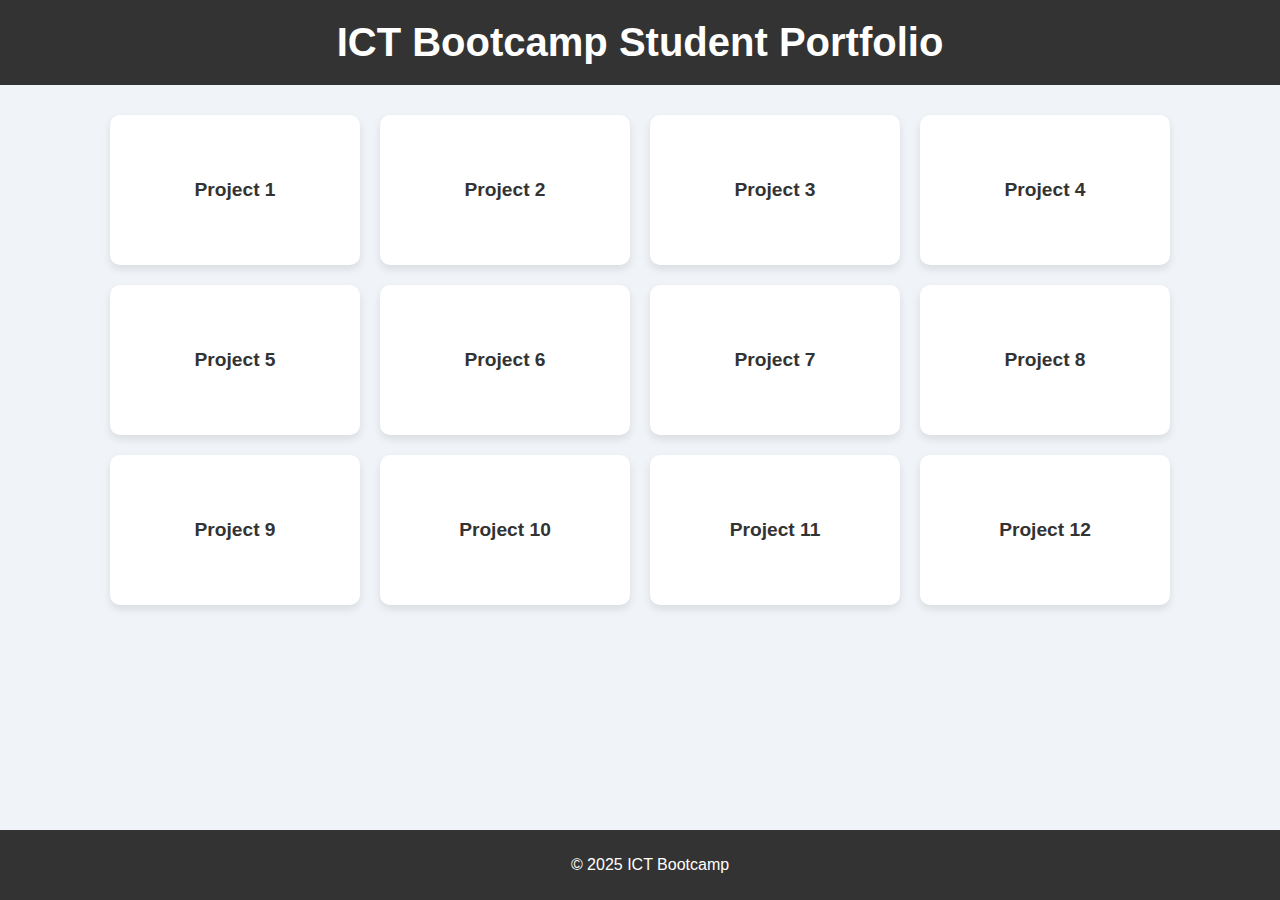
<file: index.html>
<!DOCTYPE html>
<html lang="en">
  <head>
    <meta charset="UTF-8" />
    <meta name="viewport" content="width=device-width, initial-scale=1.0" />
    <title>ICT Bootcamp - Student Portfolio</title>
    <style>
      /* Global styles */
      body {
        font-family: "Arial", sans-serif;
        background-color: #f0f4f8;
        margin: 0;
        padding: 0;
        box-sizing: border-box;
      }

      header {
        background-color: #333;
        color: white;
        text-align: center;
        padding: 20px;
      }

      h1 {
        font-size: 2.5rem;
        margin: 0;
      }

      .container {
        display: flex;
        flex-wrap: wrap;
        justify-content: center;
        gap: 20px;
        padding: 30px;
      }

      .link-card {
        background-color: #fff;
        width: 250px;
        height: 150px;
        border-radius: 10px;
        box-shadow: 0 4px 8px rgba(0, 0, 0, 0.1);
        display: flex;
        flex-direction: column;
        align-items: center;
        justify-content: center;
        transition: transform 0.3s ease, box-shadow 0.3s ease;
        cursor: pointer;
        text-decoration: none;
        color: #333;
      }

      .link-card:hover {
        transform: translateY(-10px);
        box-shadow: 0 8px 16px rgba(0, 0, 0, 0.2);
      }

      .link-card h3 {
        font-size: 1.2rem;
        margin: 0;
      }

      footer {
        background-color: #333;
        color: white;
        text-align: center;
        padding: 10px;
        position: fixed;
        bottom: 0;
        width: 100%;
      }

      .popup {
        display: none;
        position: fixed;
        top: 0;
        left: 0;
        width: 100%;
        height: 100%;
        background: rgba(0, 0, 0, 0.5);
        justify-content: center;
        align-items: center;
      }

      .popup-content {
        background-color: white;
        padding: 30px;
        border-radius: 8px;
        text-align: center;
        width: 300px;
      }

      .popup h2 {
        margin: 0;
      }

      .popup button {
        margin-top: 20px;
        padding: 10px 20px;
        background-color: #333;
        color: white;
        border: none;
        border-radius: 5px;
        cursor: pointer;
      }

      .popup button:hover {
        background-color: #555;
      }
    </style>
  </head>
  <body>
    <header>
      <h1>ICT Bootcamp Student Portfolio</h1>
    </header>

    <div class="container">
      <!-- Student link cards (you can dynamically populate these) -->
      <a href="amantext.html" class="link-card" alt_name="Project 1">
        <h3>Project 1</h3>
      </a>
      <a href="buttonjsuse.html" class="link-card" alt_name="Project 2">
        <h3>Project 2</h3>
      </a>
      <a href="day1.html" class="link-card" alt_name="Project 3">
        <h3>Project 3</h3>
      </a>
      <a href="day2.html" class="link-card" alt_name="Project 4">
        <h3>Project 4</h3>
      </a>
      <a href="firstday.html" class="link-card" alt_name="Project 5">
        <h3>Project 5</h3>
      </a>
      <a href="index1.html" class="link-card" alt_name="Project 6">
        <h3>Project 6</h3>
      </a>
      <a href="javaoddeven.html" class="link-card" alt_name="Project 7">
        <h3>Project 7</h3>
      </a>
      <a href="javascriptday1.html" class="link-card" alt_name="Project 8">
        <h3>Project 8</h3>
      </a>
      <a href="new day 4.html" class="link-card" alt_name="Project 9">
        <h3>Project 9</h3>
      </a>
      <a href="new login page.html" class="link-card" alt_name="Project 10">
        <h3>Project 10</h3>
      </a>
      <a href="second day form.html" class="link-card" alt_name="Project 11">
        <h3>Project 11</h3>
      </a>
      <a href="div.html" class="link-card" alt_name="Project 12">
        <h3>Project 12</h3>
      </a>
      <!-- Add more project links as necessary -->
      
      </a>
    </div>

    <footer>
      <p>&copy; 2025 ICT Bootcamp</p>
    </footer>

    <!-- Popup Modal -->
    <div class="popup" id="popup">
      <div class="popup-content">
        <h2>Welcome to ICT Bootcamp!</h2>
        <p>Click on any card to visit the project.</p>
        <button id="close-popup">Close</button>
      </div>
    </div>

    <script>
      // Show popup on load
      window.onload = () => {
        const popup = document.getElementById("popup");
        const closePopup = document.getElementById("close-popup");

        setTimeout(() => {
          popup.style.display = "flex";
        }, 1000);

        closePopup.addEventListener("click", () => {
          popup.style.display = "none";
        });
      };

      // Example of using JS for interactivity
      const cards = document.querySelectorAll(".link-card");
      cards.forEach((card) => {
        card.addEventListener("click", (event) => {
          const name = card.getAttribute("alt_name"); // Fetch the alt_name attribute
          alert(`You're visiting project ${name}!`);
        });
      });
    </script>
  </body>
</html>
</file>
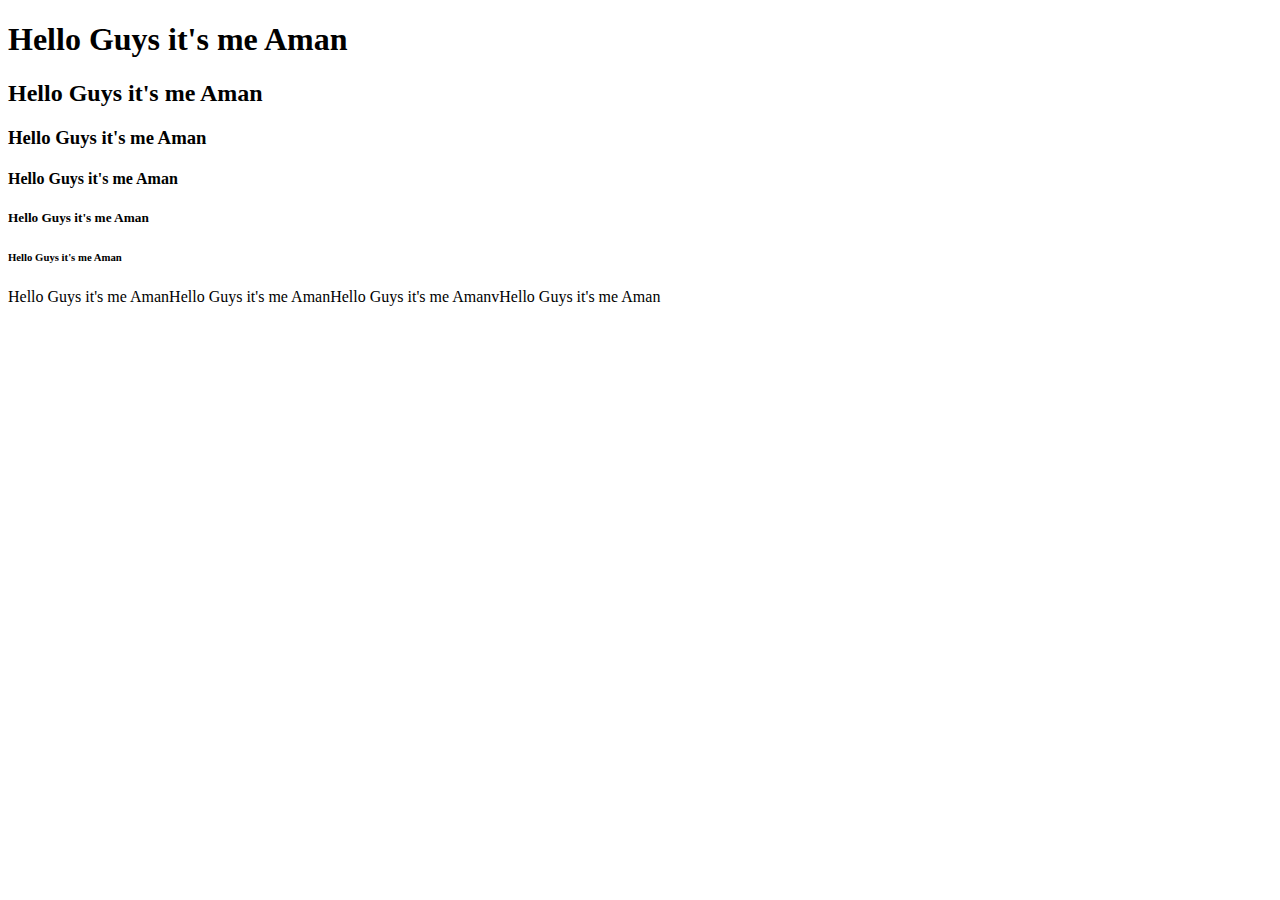
<file: amantext.html>
<!DOCTYPE html>
<html lang="en">
  <head>
    <meta charset="UTF-8" />
    <meta name="viewport" content="width=device-width, initial-scale=1.0" />
    <title>Document</title>
  </head>

  <body>
    <style>
      p {
        text-align: justify;
        text-decoration: solid;
      }
    </style>
    <h1>Hello Guys it's me Aman</h1>
    <h2>Hello Guys it's me Aman</h2>
    <h3>Hello Guys it's me Aman</h3>
    <h4>Hello Guys it's me Aman</h4>
    <h5>Hello Guys it's me Aman</h5>
    <h6>Hello Guys it's me Aman</h6>
    <p>
      Hello Guys it's me AmanHello Guys it's me AmanHello Guys it's me
      AmanvHello Guys it's me Aman
    </p>
  </body>
</html>
</file>
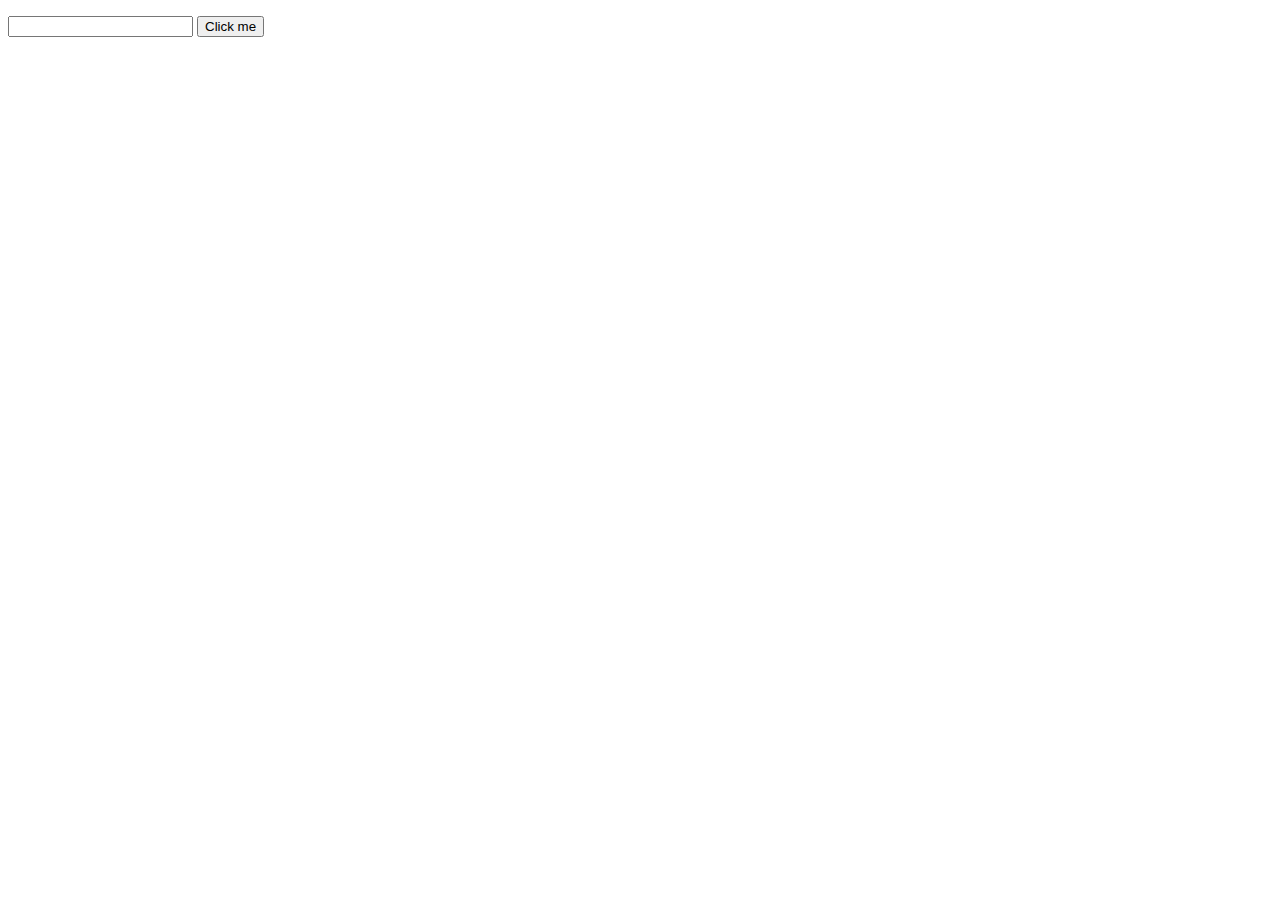
<file: buttonjsuse.html>
<!DOCTYPE html>
<html lang="en">
  <head>
    <meta charset="UTF-8" />
    <meta name="viewport" content="width=device-width, initial-scale=1.0" />
    <title>website</title>
  </head>
  <body>
    <p id="Display-1"></p>
    <input type="text" id="i1" data-testid="i-1" />

    <button onclick="greet()">Click me</button>
    <script src="script.js"></script>
  </body>
</html>
</file>
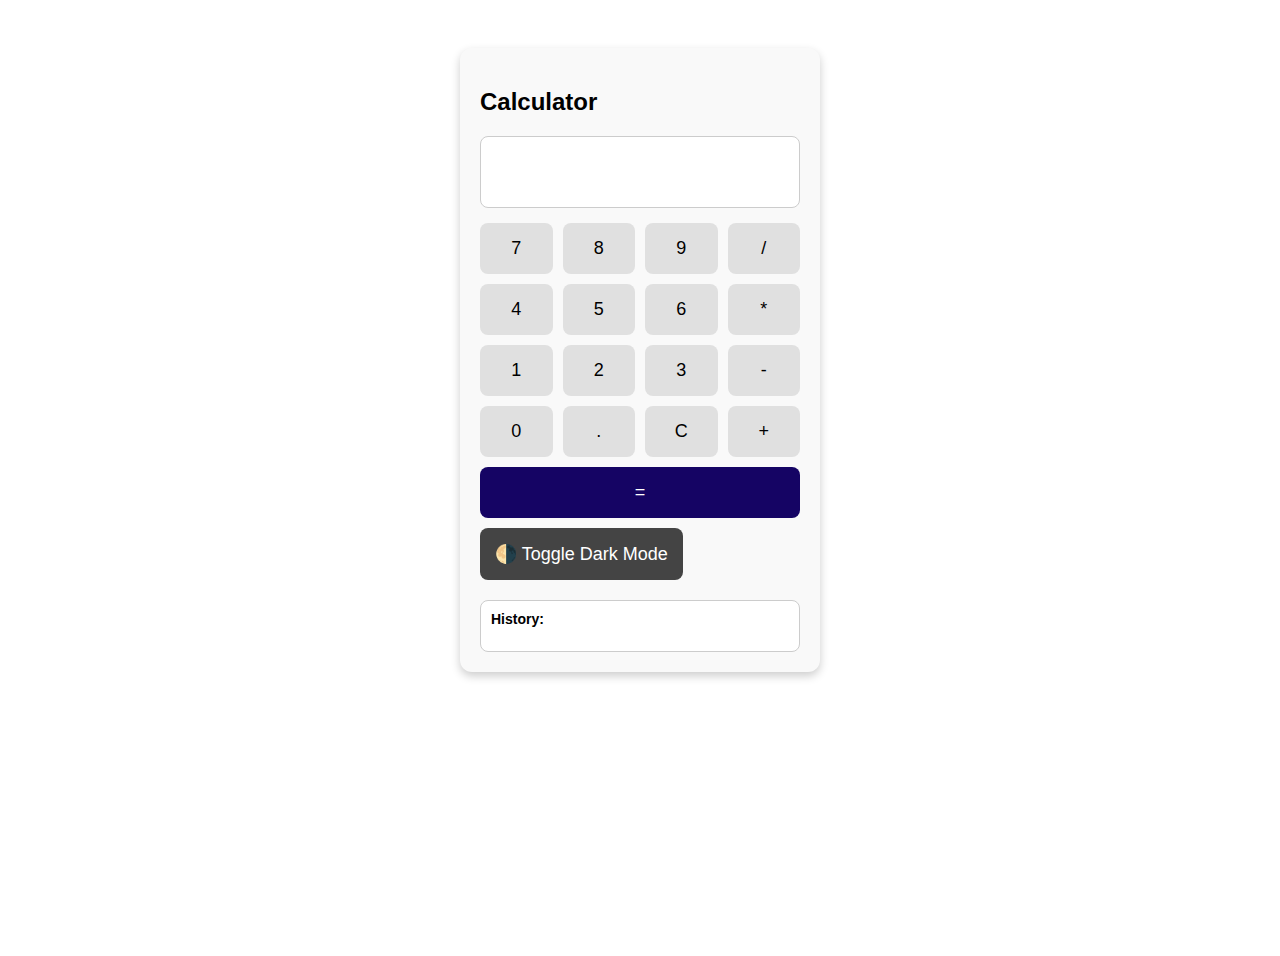
<file: calcultor.html>
<!DOCTYPE html>
<html lang="en">
<head>
  <meta charset="UTF-8">
  <title>DOM Calculator</title>
  <style>
    :root {
      --bg: #ffffff;
      --text: #000000;
      --card: #f9f9f9;
      --btn: #e0e0e0;
    }

    .dark {
      --bg: #121212;
      --text: #ffffff;
      --card: #1e1e1e;
      --btn: #ffffff;
    }

    body {
      background-color: var(--bg);
      color: var(--text);
      font-family: sans-serif;
      display: flex;
      justify-content: center;
      align-items: flex-start;
      padding-top: 40px;
      min-height: 100vh;
      transition: all 0.3s ease;
    }

    .calculator {
      background-color: var(--card);
      padding: 20px;
      border-radius: 12px;
      box-shadow: 0 4px 10px rgba(0, 0, 0, 0.2);
      width: 320px;
    }

    .display {
      background: var(--bg);
      padding: 15px;
      font-size: 24px;
      text-align: right;
      border-radius: 8px;
      border: 1px solid #ccc;
      margin-bottom: 15px;
      min-height: 40px;
      word-break: break-all;
    }

    .buttons {
      display: grid;
      grid-template-columns: repeat(4, 1fr);
      gap: 10px;
    }

    button {
      padding: 15px;
      font-size: 18px;
      border-radius: 8px;
      border: none;
      background-color: var(--btn);
      cursor: pointer;
      transition: 0.2s;
    }

    button:hover {
      background-color: #999;
      color: white;
    }

    #result {
      font-weight: bold;
      margin-top: 10px;
    }

    #history {
      margin-top: 20px;
      font-size: 14px;
      max-height: 150px;
      overflow-y: auto;
      background-color: var(--bg);
      padding: 10px;
      border-radius: 8px;
      border: 1px solid #ccc;
    }

    .toggle-btn {
      margin-top: 10px;
      background-color: #444;
      color: white;
    }
  </style>
</head>
<body>

  <div class="calculator">
    <h2>Calculator</h2>

    <div id="display" class="display"></div>

    <div class="buttons">
      <button onclick="appendToDisplay('7')">7</button>
      <button onclick="appendToDisplay('8')">8</button>
      <button onclick="appendToDisplay('9')">9</button>
      <button onclick="appendToDisplay('/')">/</button>

      <button onclick="appendToDisplay('4')">4</button>
      <button onclick="appendToDisplay('5')">5</button>
      <button onclick="appendToDisplay('6')">6</button>
      <button onclick="appendToDisplay('*')">*</button>

      <button onclick="appendToDisplay('1')">1</button>
      <button onclick="appendToDisplay('2')">2</button>
      <button onclick="appendToDisplay('3')">3</button>
      <button onclick="appendToDisplay('-')">-</button>

      <button onclick="appendToDisplay('0')">0</button>
      <button onclick="appendToDisplay('.')">.</button>
      <button onclick="clearDisplay()">C</button>
      <button onclick="appendToDisplay('+')">+</button>

      <button onclick="calculate()" style="grid-column: span 4; background-color: #150464; color: white;">=</button>
    </div>

    <button class="toggle-btn" onclick="toggleDarkMode()">🌗 Toggle Dark Mode</button>

    <div id="result"></div>

    <div id="history">
      <strong>History:</strong>
      <ul id="historyList"></ul>
    </div>
  </div>

  <script src="calculator.js">
   
      
  </script>

</body>
</html>
</file>
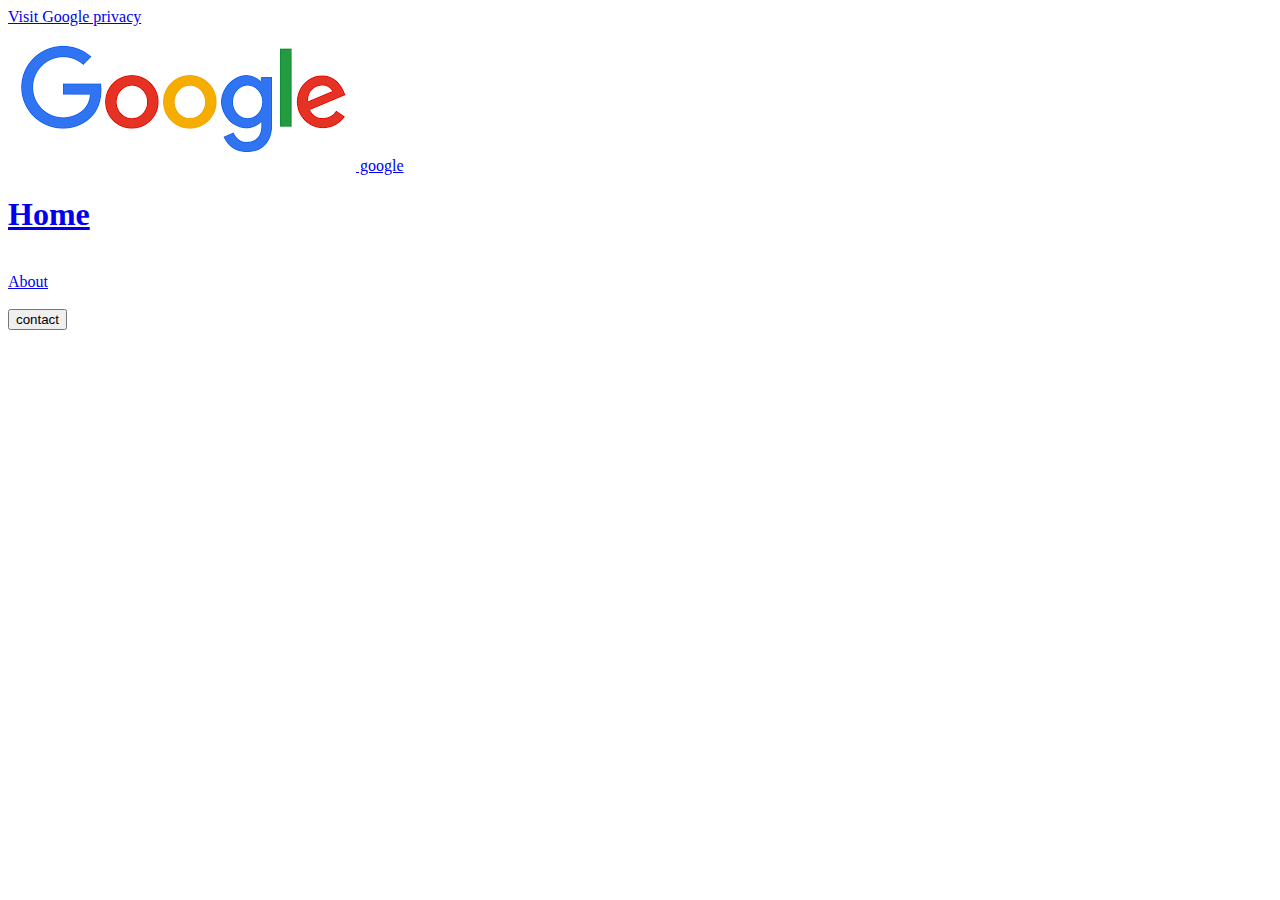
<file: day2.html>
<!DOCTYPE html>
<html lang="en">
  <head>
    <meta charset="UTF-8" />
    <meta name="viewport" content="width=device-width, initial-scale=1.0" />
    <title>Aman pariyar</title>
  </head>
  <body>
    <a href="http://www.google.com/intl/en/privacy"> Visit Google privacy</a>
    <br />
    <a href="https://www.google.com">
      <img src="google2.png" alt="This is google photo" /> google
    </a>
    <br />
    <a href="index.html"><h1>Home</h1></a>
    <br />
    <a href="https://www.google.com"><storng>About</storng></a>
    <br />
    <br />
    <a href="https://www.google.com"><button>contact</button></a>
  </body>
</html>
</file>
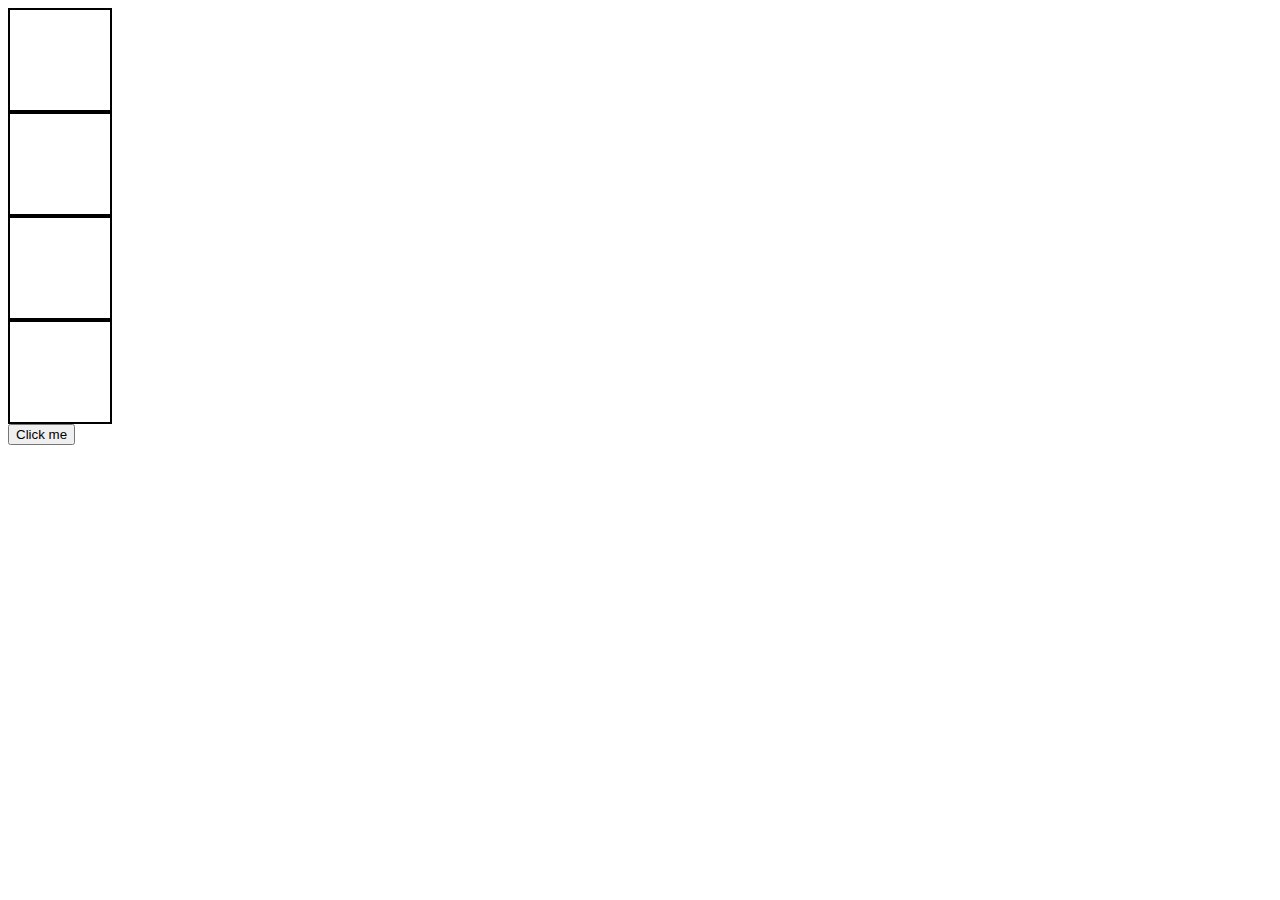
<file: div.html>
<!DOCTYPE html>
<html lang="en">
<head>
    <meta charset="UTF-8">
    <meta name="viewport" content="width=device-width, initial-scale=1.0">
    <title>div learning</title>
    <style>
        .jstutor{
            height: 100px;
            width: 100px;
            border:2px, black solid;
        }
    </style>
    
</head>
<body>
    <div class="jstutor"></div>
    <div class="jstutor"></div>
    <div class="jstutor"></div>
    <div class="jstutor"></div>
    <button id="something" onclick="greet()"> Click me</button>
    <script src="script2.js">

    </script>
</body>
</html>
</file>
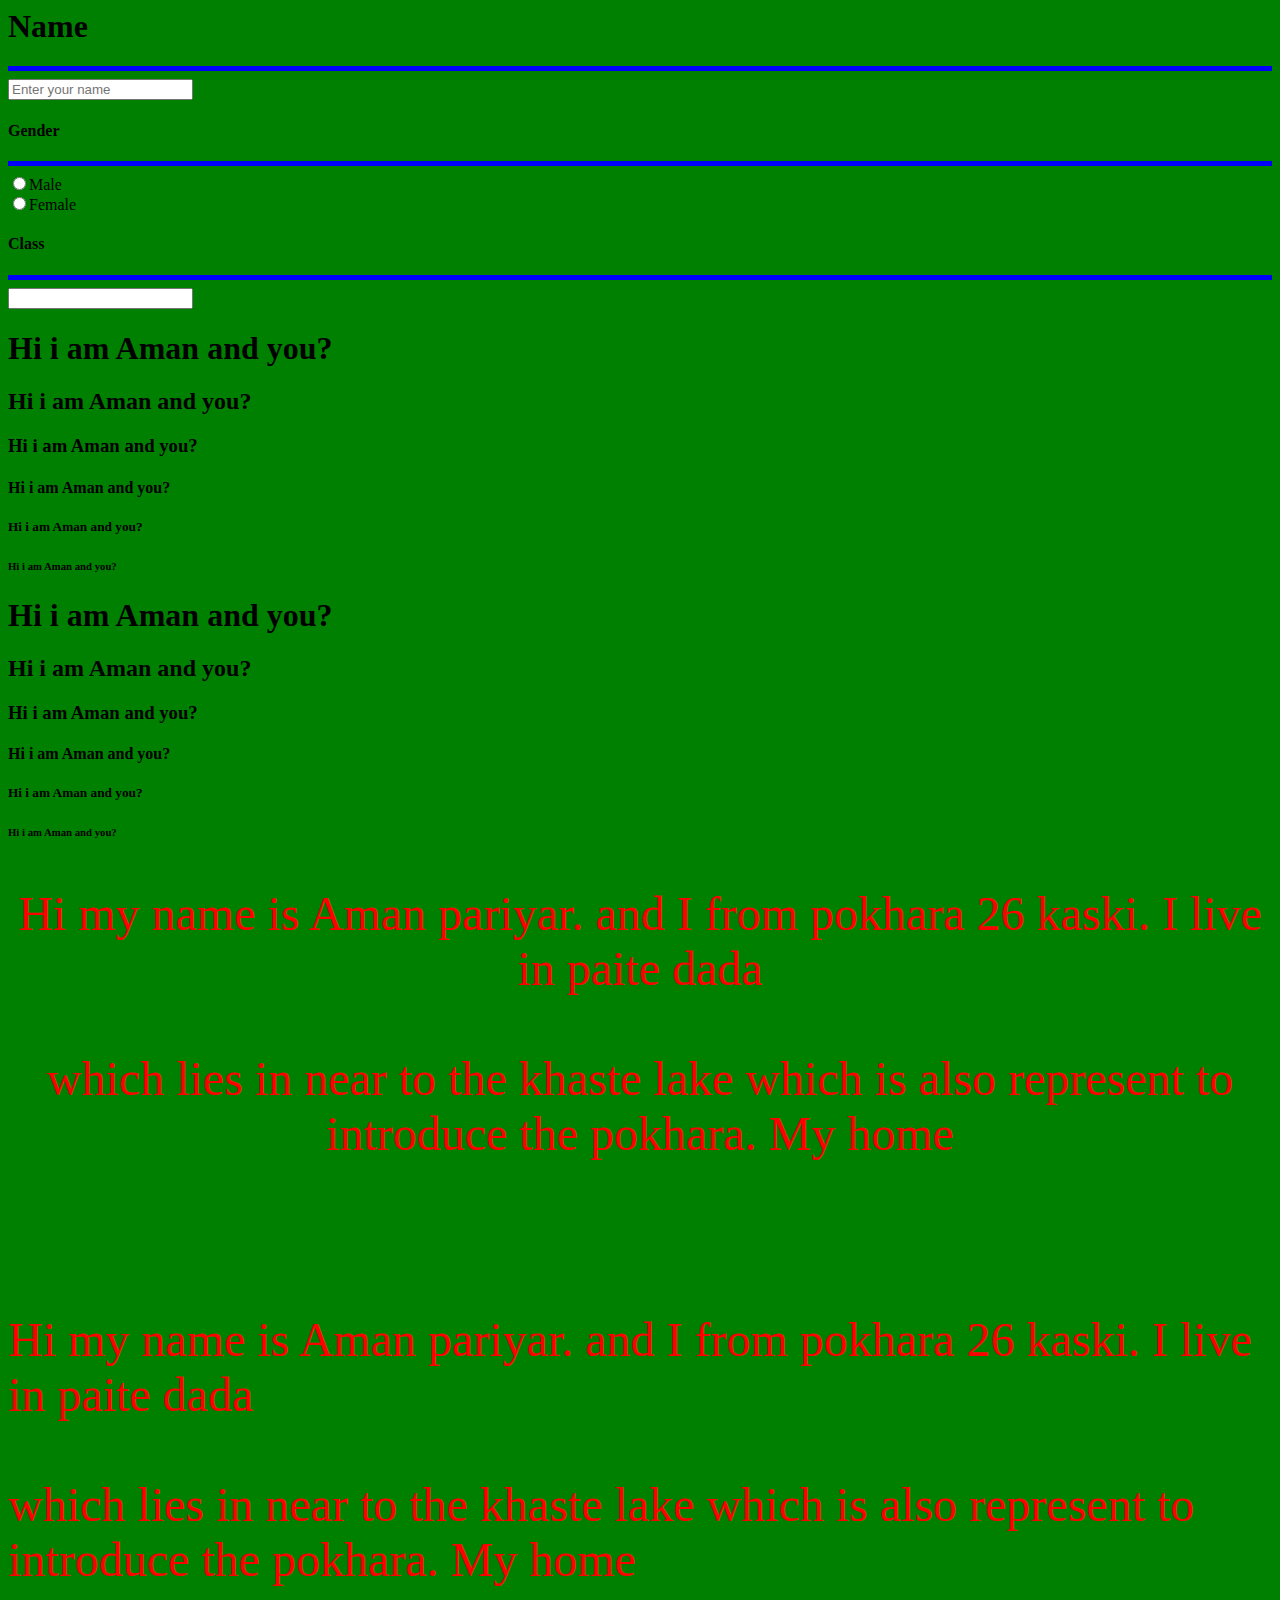
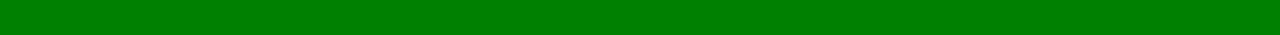
<file: index1.html>
<html>
  <head>
    <title>Netflix</title>
  </head>
  <body bgcolor="green">
    <h1>Name</h1>
    <hr size="5" color="blue" />
    <input type="text" placeholder="Enter your name" required="" />
    <h4>Gender</h4>
    <hr size="5" color="blue" />
    <input type="radio" value="male" />Male
    <br />

    <input type="radio" value="male" />Female
    <h4>Class</h4>
    <hr size="5" color="blue" />
    <input type="number" value="0-12" />
    <h1>Hi i am Aman and you?</h1>
    <h2>Hi i am Aman and you?</h2>
    <h3>Hi i am Aman and you?</h3>
    <h4>Hi i am Aman and you?</h4>
    <h5>Hi i am Aman and you?</h5>
    <h6>Hi i am Aman and you?</h6>

    <h1>Hi i am Aman and you?</h1>
    <h2>Hi i am Aman and you?</h2>
    <h3>Hi i am Aman and you?</h3>
    <h4>Hi i am Aman and you?</h4>
    <h5>Hi i am Aman and you?</h5>
    <h6>Hi i am Aman and you?</h6>
    <font size="14" color="red">
      <p align="center">
        Hi my name is Aman pariyar. and I from pokhara 26 kaski. I live in paite
        dada <br /><br />
        which lies in near to the khaste lake which is also represent to
        introduce the pokhara. My home
      </p>
      <br />
      <p align="justiy">
        Hi my name is Aman pariyar. and I from pokhara 26 kaski. I live in paite
        dada <br /><br />
        which lies in near to the khaste lake which is also represent to
        introduce the pokhara. My home
      </p>
    </font>
  </body>
</html>
</file>
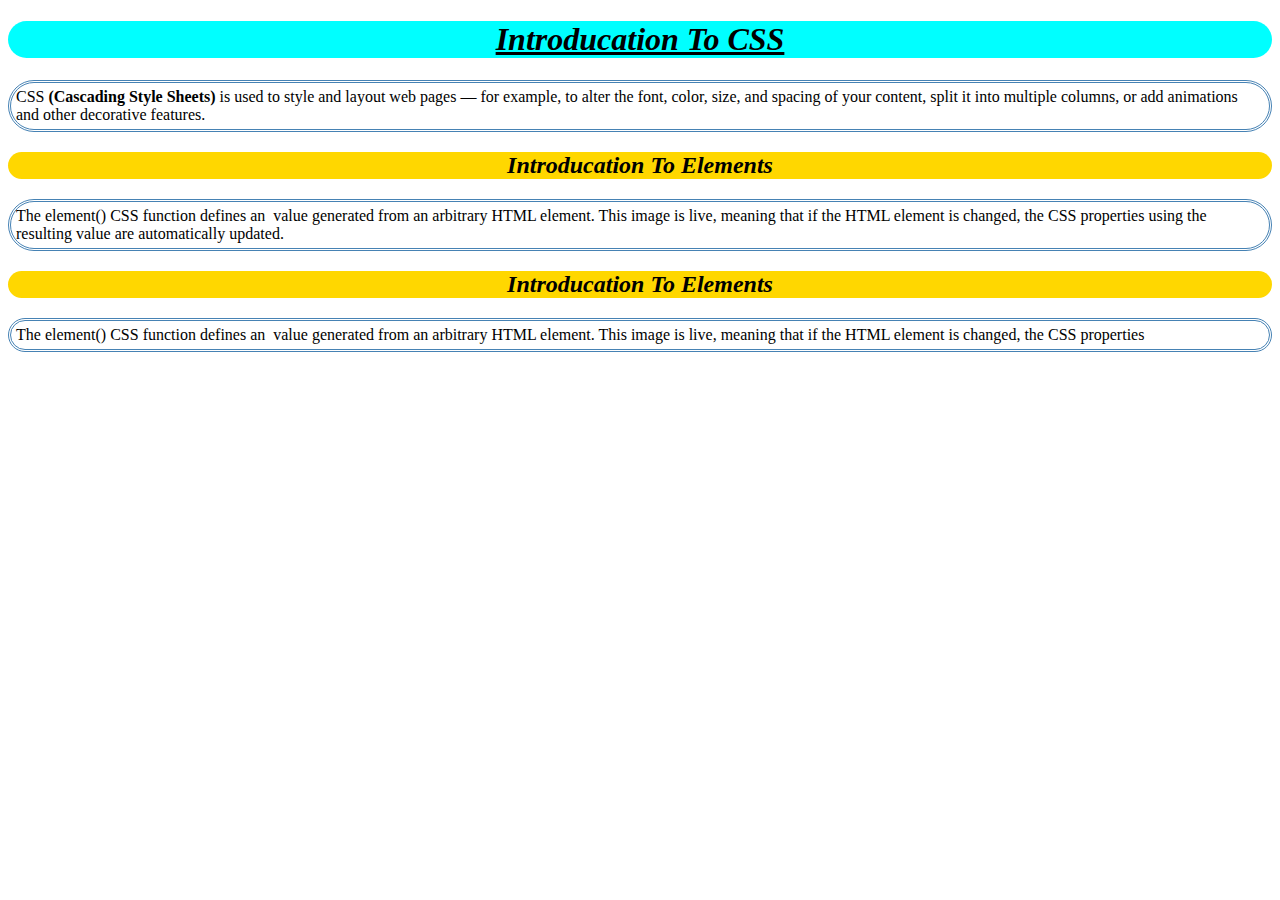
<file: new day 4.html>
<!DOCTYPE html>
<html lang="en">
  <head>
    <meta charset="UTF-8" />
    <meta name="viewport" content="width=device-width, initial-scale=1.0" />
    <title>Netflix</title>
    <link rel="icon" type="image" href="Netflix.png">
  </head>
  <body>
    <h1
      style="
        border: sienna;
        border-radius: 20px;
        font-style: italic;
        text-align: center;
        text-decoration: underline;
        text-transform: capitalize;
        background-color: aqua;
      " 
    >
      Introducation to CSS
    </h1>
    <p id="subani">
      CSS <strong>(Cascading Style Sheets)</strong> is used to style and layout
      web pages — for example, to alter the font, color, size, and spacing of
      your content, split it into multiple columns, or add animations and other
      decorative features.
    </p>
      <h2 id="l1">Introducation to Elements</h2>
    <p id="altaf ">The element() CSS function defines an <image> value generated from an arbitrary HTML element. This image is live,
         meaning that if the HTML element is changed, the CSS properties 
         using the resulting value are automatically updated.</p>
        <h2>Introducation to Elements</h2>
        <p>The element() CSS function defines an <image> value generated from an arbitrary HTML element. This image is live,
         meaning that if the HTML element is changed, the CSS properties </p>
        <style>
            h2{
                border: blueviolet;
                border-radius: 30px;
                font-style: oblique;
                text-align: center;
                text-decoration: wavy;
                text-transform: capitalize;
                background-color: gold;
            }
            p{
                border: steelblue;
                border-width:medium;
                border-radius: 35px;
                padding: 5px;
                border-style: double;

            }
        </style>
  </body>
</html>
</file>
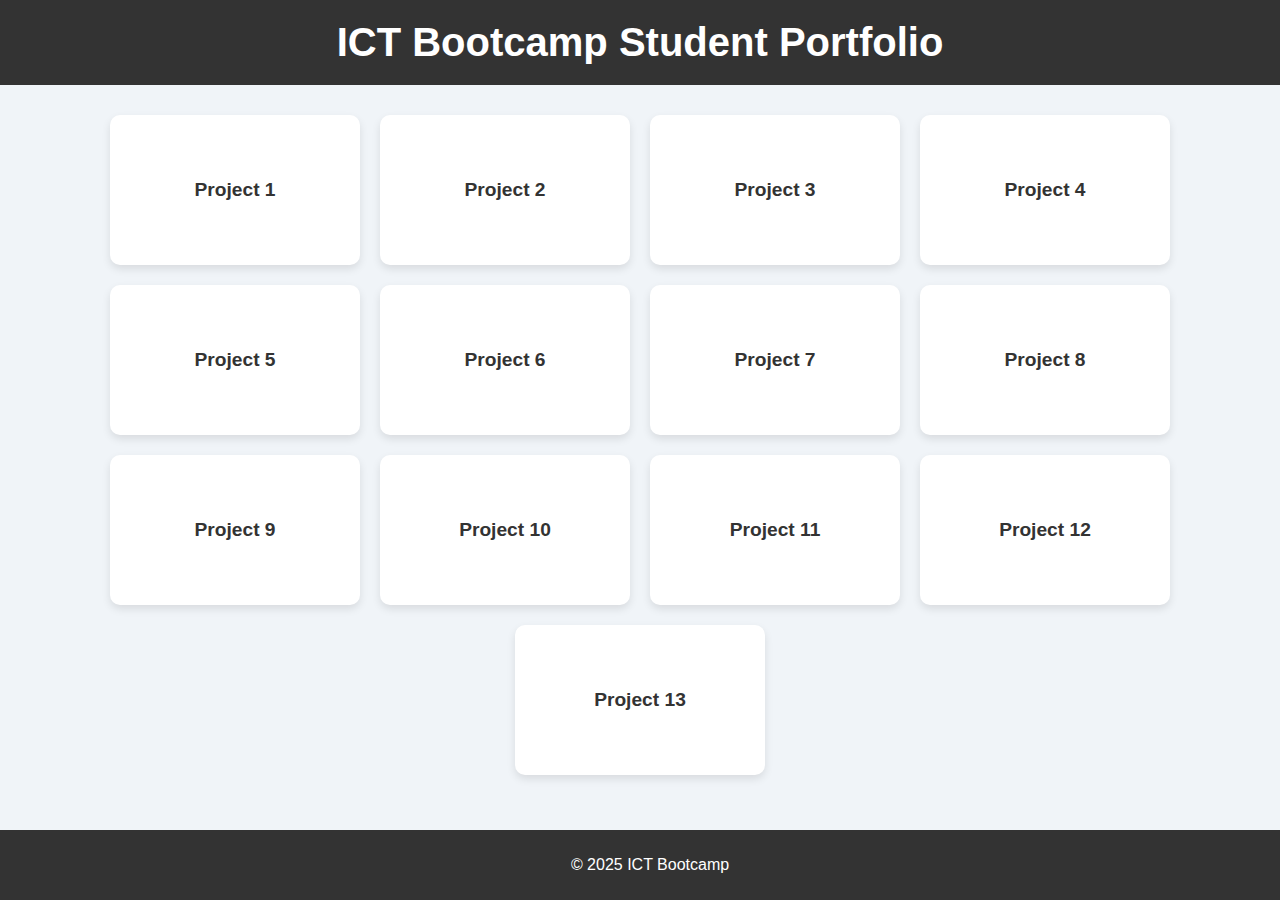
<file: rajpudelsir.html>
<!DOCTYPE html>
<html lang="en">
  <head>
    <meta charset="UTF-8" />
    <meta name="viewport" content="width=device-width, initial-scale=1.0" />
    <title>ICT Bootcamp - Student Portfolio</title>
    <style>
      /* Global styles */
      body {
        font-family: "Arial", sans-serif;
        background-color: #f0f4f8;
        margin: 0;
        padding: 0;
        box-sizing: border-box;
      }

      header {
        background-color: #333;
        color: white;
        text-align: center;
        padding: 20px;
      }

      h1 {
        font-size: 2.5rem;
        margin: 0;
      }

      .container {
        display: flex;
        flex-wrap: wrap;
        justify-content: center;
        gap: 20px;
        padding: 30px;
      }

      .link-card {
        background-color: #fff;
        width: 250px;
        height: 150px;
        border-radius: 10px;
        box-shadow: 0 4px 8px rgba(0, 0, 0, 0.1);
        display: flex;
        flex-direction: column;
        align-items: center;
        justify-content: center;
        transition: transform 0.3s ease, box-shadow 0.3s ease;
        cursor: pointer;
        text-decoration: none;
        color: #333;
      }

      .link-card:hover {
        transform: translateY(-10px);
        box-shadow: 0 8px 16px rgba(0, 0, 0, 0.2);
      }

      .link-card h3 {
        font-size: 1.2rem;
        margin: 0;
      }

      footer {
        background-color: #333;
        color: white;
        text-align: center;
        padding: 10px;
        position: fixed;
        bottom: 0;
        width: 100%;
      }

      .popup {
        display: none;
        position: fixed;
        top: 0;
        left: 0;
        width: 100%;
        height: 100%;
        background: rgba(0, 0, 0, 0.5);
        justify-content: center;
        align-items: center;
      }

      .popup-content {
        background-color: white;
        padding: 30px;
        border-radius: 8px;
        text-align: center;
        width: 300px;
      }

      .popup h2 {
        margin: 0;
      }

      .popup button {
        margin-top: 20px;
        padding: 10px 20px;
        background-color: #333;
        color: white;
        border: none;
        border-radius: 5px;
        cursor: pointer;
      }

      .popup button:hover {
        background-color: #555;
      }
    </style>
  </head>
  <body>
    <header>
      <h1>ICT Bootcamp Student Portfolio</h1>
    </header>

    <div class="container">
      <!-- Student link cards (you can dynamically populate these) -->
      <a href="amantext.html" class="link-card" alt_name="Project 1">
        <h3>Project 1</h3>
      </a>
      <a href="buttonjsuse.html" class="link-card" alt_name="Project 2">
        <h3>Project 2</h3>
      </a>
      <a href="day1.html" class="link-card" alt_name="Project 3">
        <h3>Project 3</h3>
      </a>
      <a href="day2.html" class="link-card" alt_name="Project 4">
        <h3>Project 4</h3>
      </a>
      <a href="firstday.html" class="link-card" alt_name="Project 5">
        <h3>Project 5</h3>
      </a>
      <a href="index.html" class="link-card" alt_name="Project 6">
        <h3>Project 6</h3>
      </a>
      <a href="javaoddeven.html" class="link-card" alt_name="Project 7">
        <h3>Project 7</h3>
      </a>
      <a href="javascriptday1.html" class="link-card" alt_name="Project 8">
        <h3>Project 8</h3>
      </a>
      <a href="new day 4.html" class="link-card" alt_name="Project 9">
        <h3>Project 9</h3>
      </a>
      <a href="new login page.html" class="link-card" alt_name="Project 10">
        <h3>Project 10</h3>
      </a>
      <a href="second day form.html" class="link-card" alt_name="Project 11">
        <h3>Project 11</h3>
      </a>
      <a href="text.html" class="link-card" alt_name="Project 12">
        <h3>Project 12</h3>
      </a>
      <!-- Add more project links as necessary -->
      <a href="calcultor.html" class="link-card" alt_name="Project 13">
        <h3>Project 13</h3>
      </a>
    </div>

    <footer>
      <p>&copy; 2025 ICT Bootcamp</p>
    </footer>

    <!-- Popup Modal -->
    <div class="popup" id="popup">
      <div class="popup-content">
        <h2>Welcome to ICT Bootcamp!</h2>
        <p>Click on any card to visit the project.</p>
        <button id="close-popup">Close</button>
      </div>
    </div>

    <script>
      // Show popup on load
      window.onload = () => {
        const popup = document.getElementById("popup");
        const closePopup = document.getElementById("close-popup");

        setTimeout(() => {
          popup.style.display = "flex";
        }, 1000);

        closePopup.addEventListener("click", () => {
          popup.style.display = "none";
        });
      };

      // Example of using JS for interactivity
      const cards = document.querySelectorAll(".link-card");
      cards.forEach((card) => {
        card.addEventListener("click", (event) => {
          const name = card.getAttribute("alt_name"); // Fetch the alt_name attribute
          alert(`You're visiting project ${name}!`);
        });
      });
    </script>
  </body>
</html>
</file>
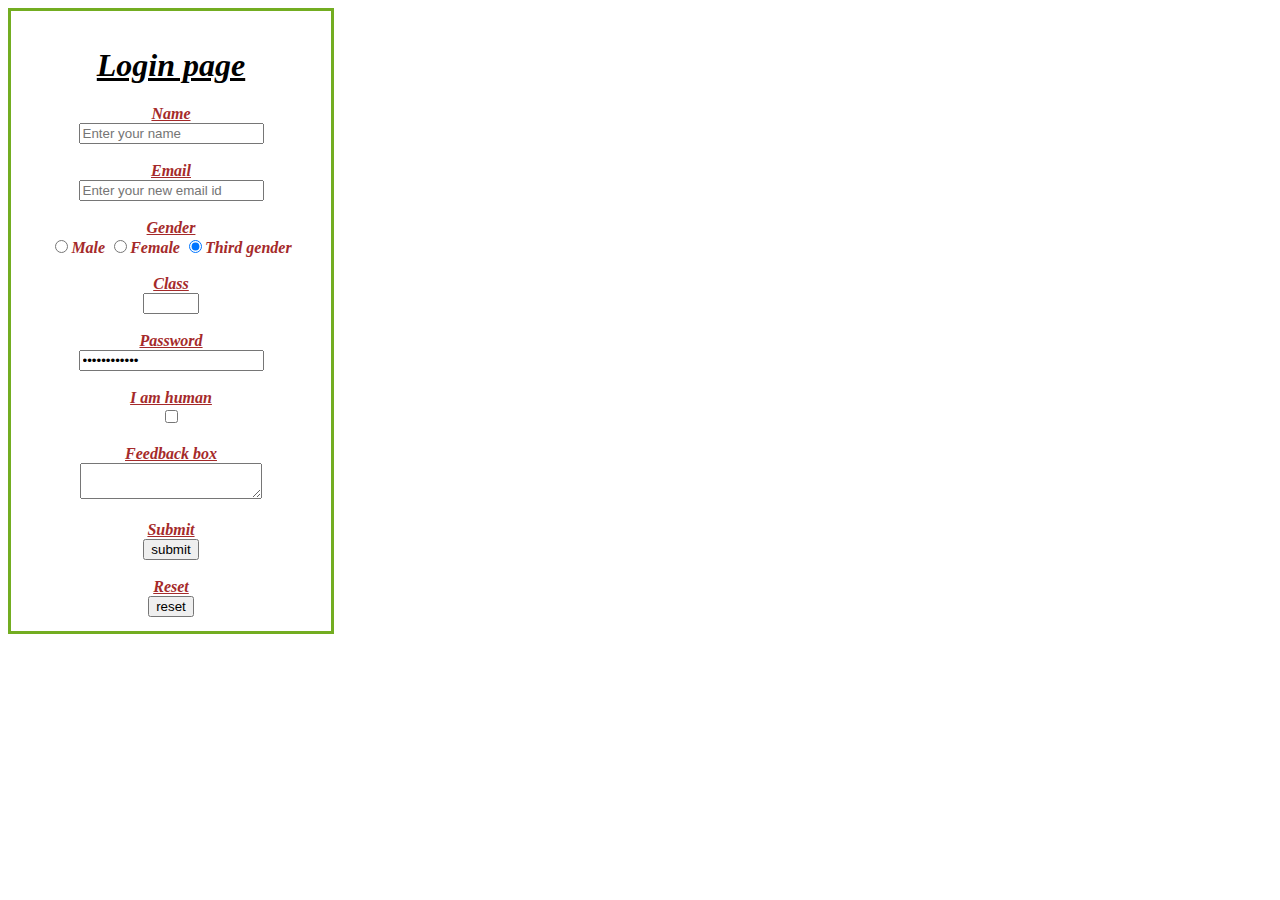
<file: second day form.html>
<!DOCTYPE html>
<html lang="en">
  <head>
    <meta charset="UTF-8" />
    <meta name="viewport" content="width=device-width, initial-scale=1.0" />
    <link rel="stylesheet" a href="day1CSS.CSS" />
    <title>Login page</title>
  </head>
  <body>
    <form>
      <div
        style="color: brown; text-align: center; width: 300px; height: 600px"
        class="center"
        id="dive"
      >
        <h1 style="color: black; text-decoration: underline">Login page</h1>
        <label id="name">Name</label> <br />

        <input
          type="text"
          placeholder="Enter your name"
          required
          autocomplete="off"
        />
        <br /><br />
        <label id="email">Email</label>
        <br />

        <input type="email" placeholder="Enter your new email id" />
        <br /><br />
        <label id="gender"> Gender </label>
        <br />

        <input type="radio" value="male" name="male" checked />Male
        <input type="radio" value="female" name="male" checked />Female
        <input type="radio" value="third" name="male" checked />Third gender
        <br /><br />
        <label id="class">Class</label><br />
        <input type="number" min="0" max="12" required="" />
        <br /><br />

        <label id="password" data-textid="pwd"> Password </label><br />
        <input
          type="password"
          value="8-characters"
          minlength="8"
          maxlength="18"
          placeholder="8-character"
          required=""
        />
        <br /><br />
        <label>I am human </label><br />
        <input type="checkbox" /><br /><br />
        <label>Feedback box</label><br />
        <textarea name="feedback" id="feedback"></textarea><br /><br />

        <label id="submit"> Submit </label>
        <br />
        <input type="submit" value="submit" />
        <br /><br />
        <label id="reset"> Reset </label>
        <br />
        <input type="reset" value="reset" />
      </div>
    </form>
  </body>
</html>
</file>
<file: day1CSS.CSS>
body {
    width: fit-content;
    height: fit-content;
    border: tomato;
    border-radius: 2px;
    text-align: center;
    border-color: black;
    border-style:dashed
    position: absolute;
    font-weight: bold;
    font-style: italic;
    font-size: medium;
    

}
label{
    text-align:center;
    text-decoration: underline;
    border-radius: 20px;
    border-color: blue;
}


.center {
  margin:auto;
  width:50%;
  border: 3px solid #73AD21;
  padding: 10px;
}
.center{
    align-content: center;
}
</file>
